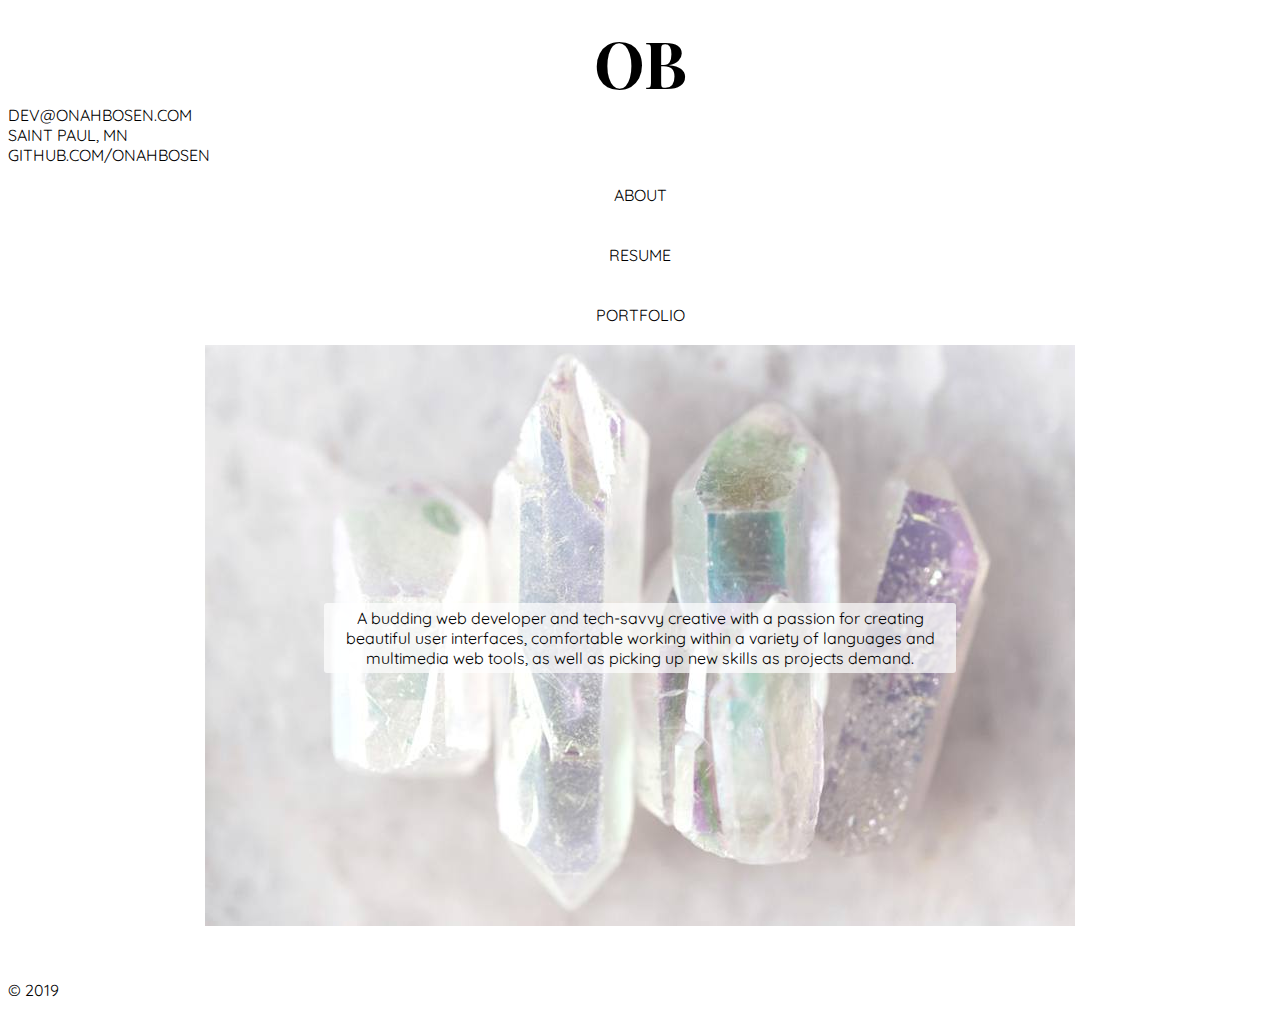
<file: index.html>
<!DOCTYPE html>
<html lang="en-us">

<head>
    <meta charset="utf-8">
    <title>Onah Bosen</title>
    <link rel="stylesheet" href="https://stackpath.bootstrapcdn.com/bootstrap/4.2.1/css/bootstrap.min.css" integrity="sha384-GJzZqFGwb1QTTN6wy59ffF1BuGJpLSa9DkKMp0DgiMDm4iYMj70gZWKYbI706tWS" crossorigin="anonymous">
    <link href="https://fonts.googleapis.com/css?family=Playfair+Display+SC|Quicksand|Work+Sans" rel="stylesheet">
    <meta name="viewport" content="width=device-width, initial-scale=1.0">
    <link rel="stylesheet" type="text/css" href="assets/css/style.css">
    <script src="https://code.jquery.com/jquery-3.3.1.slim.min.js" integrity="sha384-q8i/X+965DzO0rT7abK41JStQIAqVgRVzpbzo5smXKp4YfRvH+8abtTE1Pi6jizo" crossorigin="anonymous"></script>
    <script src="https://cdnjs.cloudflare.com/ajax/libs/popper.js/1.14.6/umd/popper.min.js" integrity="sha384-wHAiFfRlMFy6i5SRaxvfOCifBUQy1xHdJ/yoi7FRNXMRBu5WHdZYu1hA6ZOblgut" crossorigin="anonymous"></script>
    <script src="https://stackpath.bootstrapcdn.com/bootstrap/4.2.1/js/bootstrap.min.js" integrity="sha384-B0UglyR+jN6CkvvICOB2joaf5I4l3gm9GU6Hc1og6Ls7i6U/mkkaduKaBhlAXv9k" crossorigin="anonymous"></script>
</head>

<body>
    <header class="site-header">
        <div class="container site-header-container">
            <div class="row">
                <div class="branding col">
                    <h1 class="site-header-logo">OB</h1>
                    <div class="brand-info">
                        <ul class="brand-info-list d-flex flex-row justify-content-around">
                            <li class="brand-info-item brand-info-item--link"><a href="mailto:dev@onahbosen.com"><span class="link-brdr">dev@onahbosen.com</span></a></li>
                            <li class="brand-info-item brand-info--text">Saint Paul, MN</li>
                            <li class="brand-info-item brand-info-item--link"><a href="https://github.com/onahbosen"><span class="link-brdr">github.com/onahbosen</span></a></li>
                        </ul>
                    </div>
                    <nav class="site-header-primary-nav">
                        <ul class="primary-nav-list d-flex flex-row justify-content-center align-items-center">
                            <li class="primary-nav-item">
                                <a href="index.html">
                                    <span class="link-brdr">
                                    About
                                    </span>
                                </a>
                            </li>
                            <li class="primary-nav-item">
                                <a href="assets/img/resume.pdf" download>
                                    <span class="link-brdr">
                                    Resume
                                    </span>
                                </a>
                            </li>
                            <li class="primary-nav-item">
                                <a href="portfolio.html">
                                    <span class="link-brdr">
                                    Portfolio
                                    </span>
                                </a>
                            </li>
                        </ul>
                    </nav>
                </div>
            </div>
        </div>
    </header>
    <main class="main-content">
        <div class="container main-content-container">
            <div class="row d-flex flex-row justify-content-center">
                <img class="main-crystal-img" src="assets/img/crystals.jpg">
                <article class="about-me-text">
                    A budding web developer and tech-savvy creative with a passion for creating beautiful user interfaces,
                    comfortable working within a variety of languages and multimedia web tools, as well as picking up new skills as projects demand.
                </article>
            </div>
        </div>
    </main>
    <footer class="site-footer">
        <div class="container site-footer-container">
            <div class="row d-flex flex-row justify-content-center">
                <p class="copyright">
                    &copy; 2019
                </p>
            </div>
        </div>
    </footer>
</body>
</file>
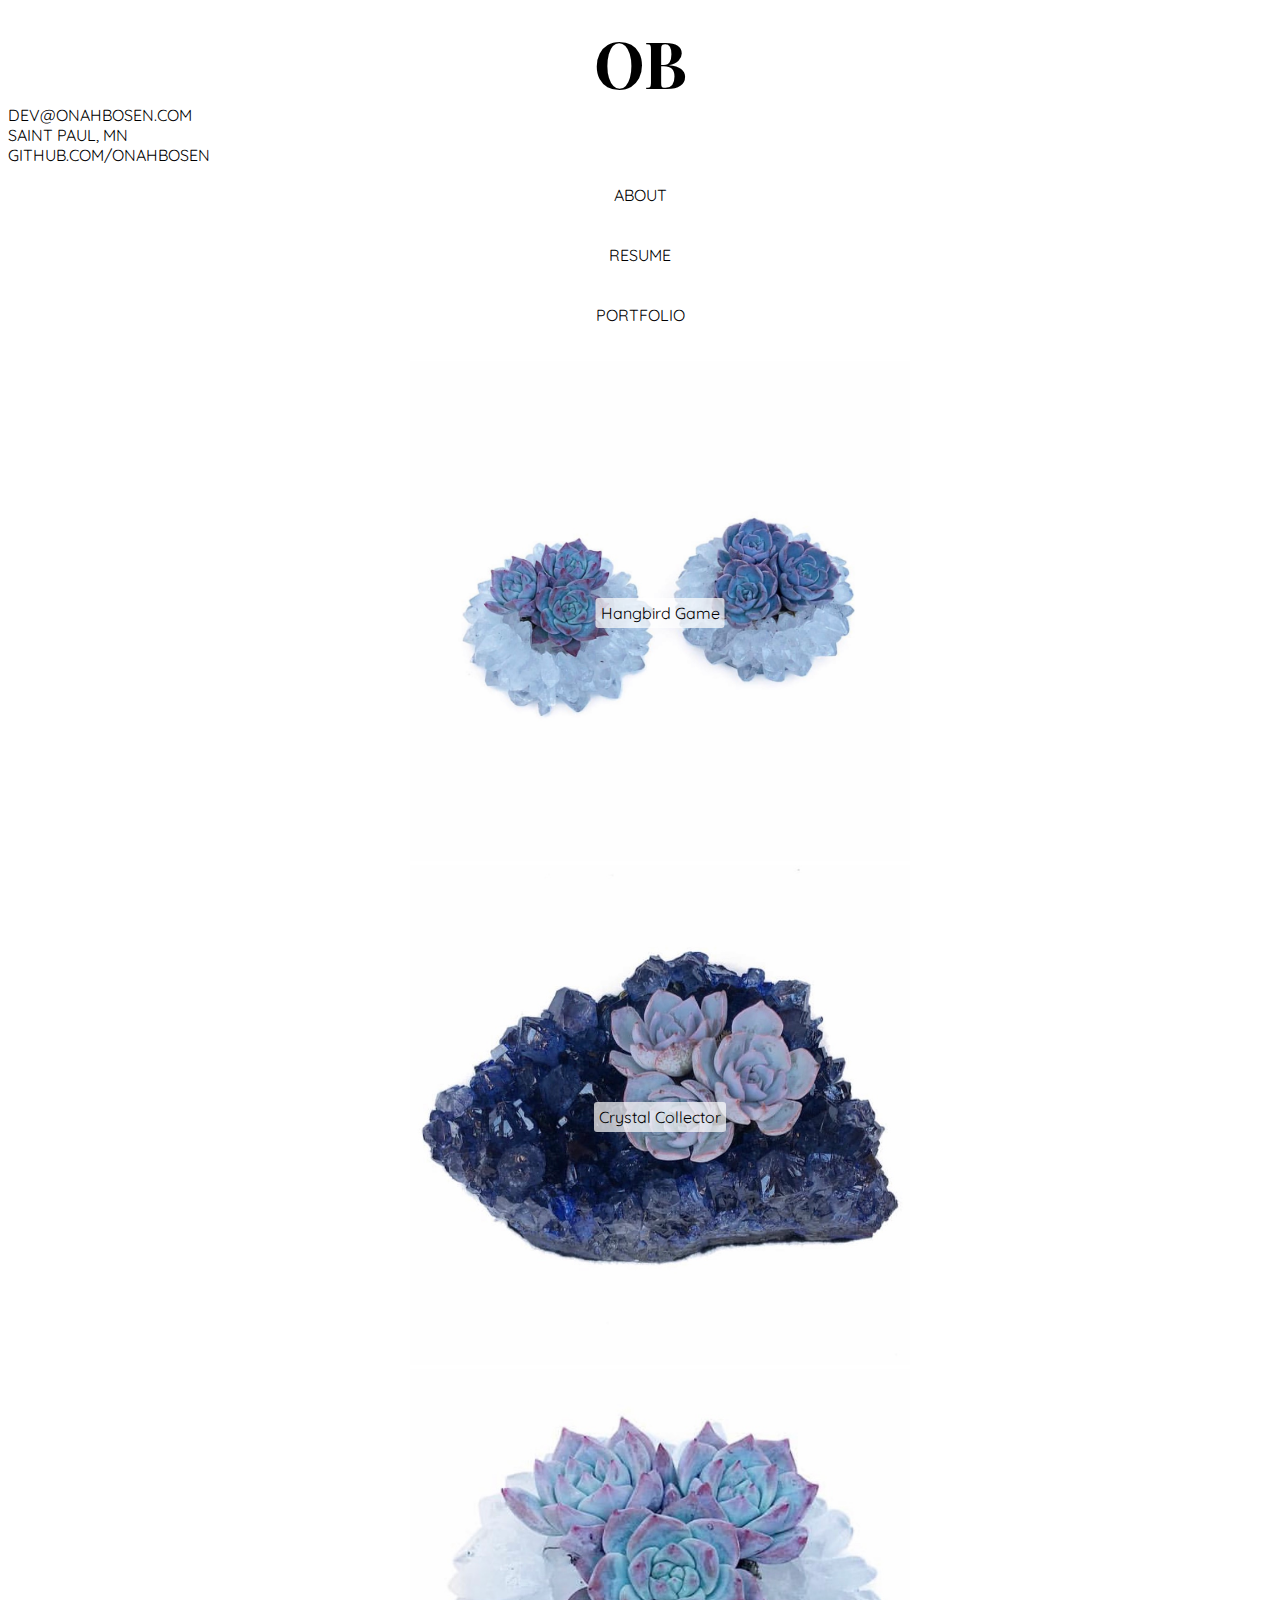
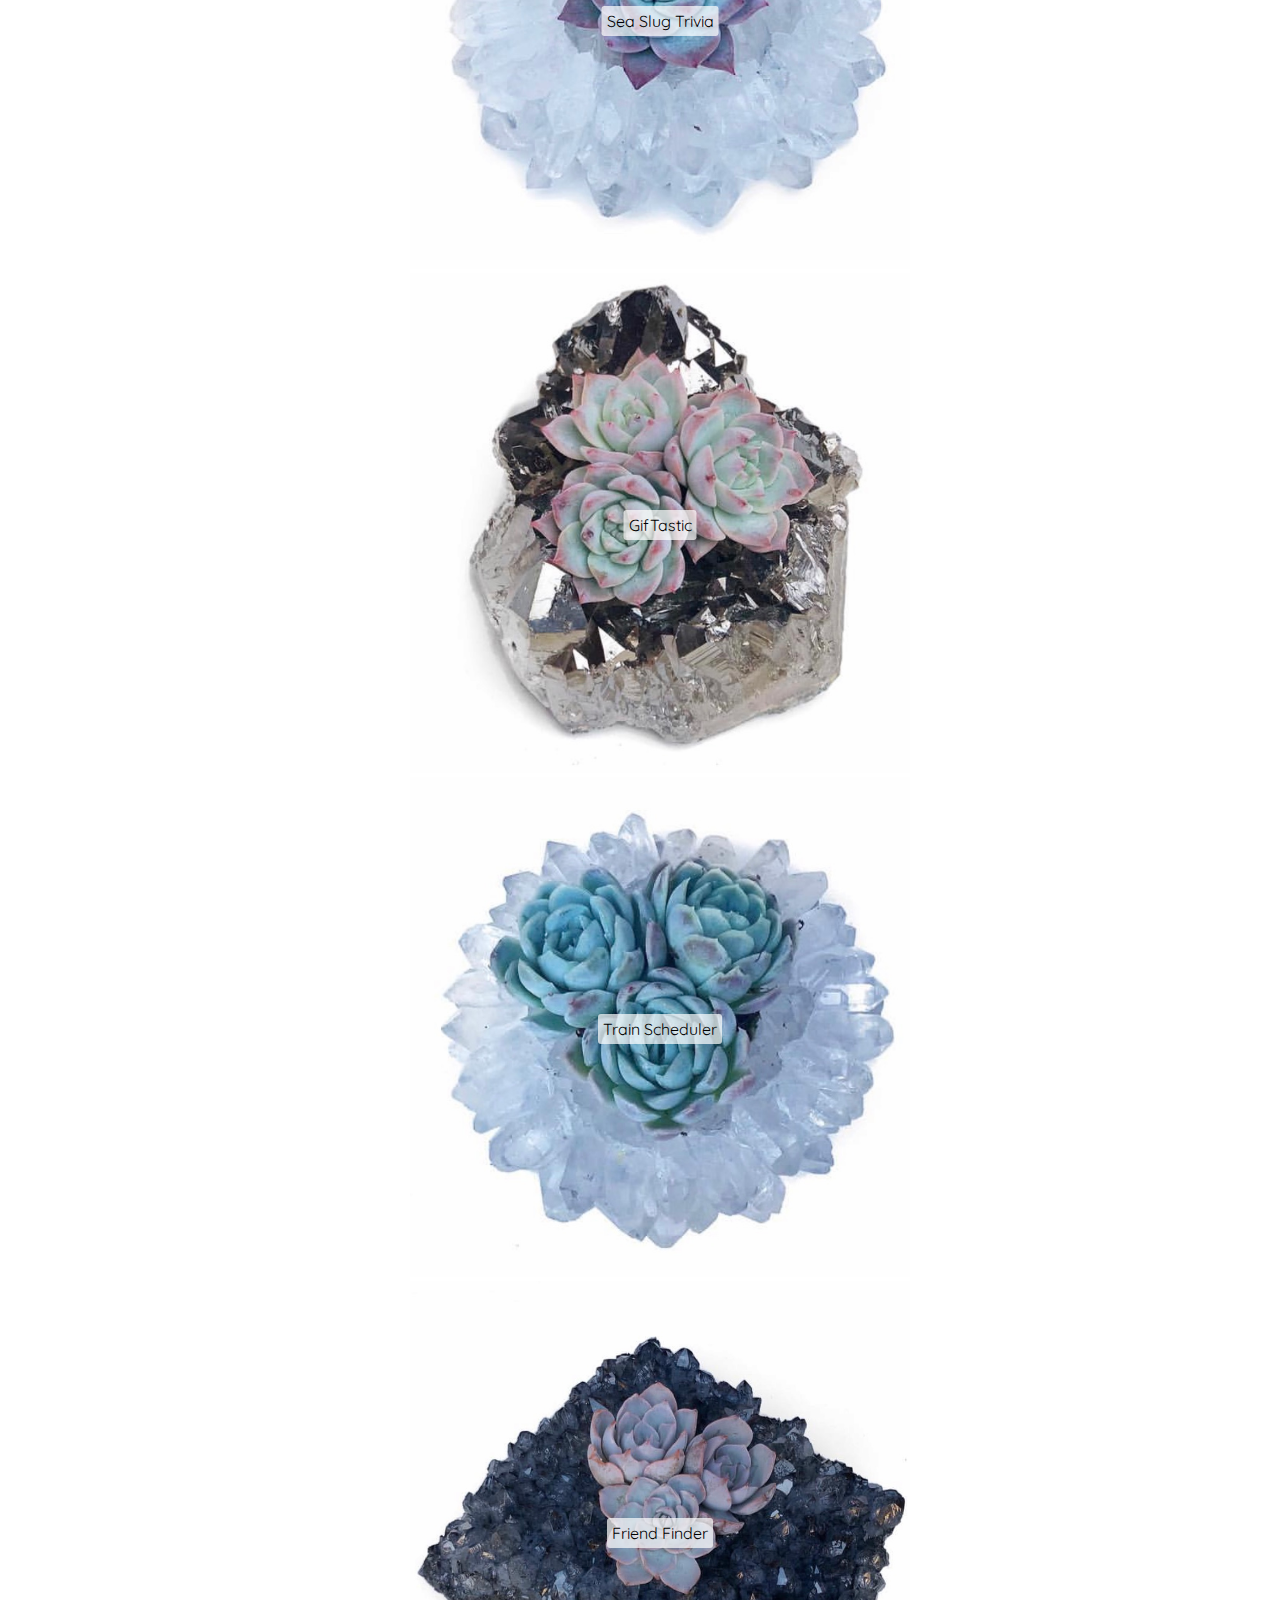
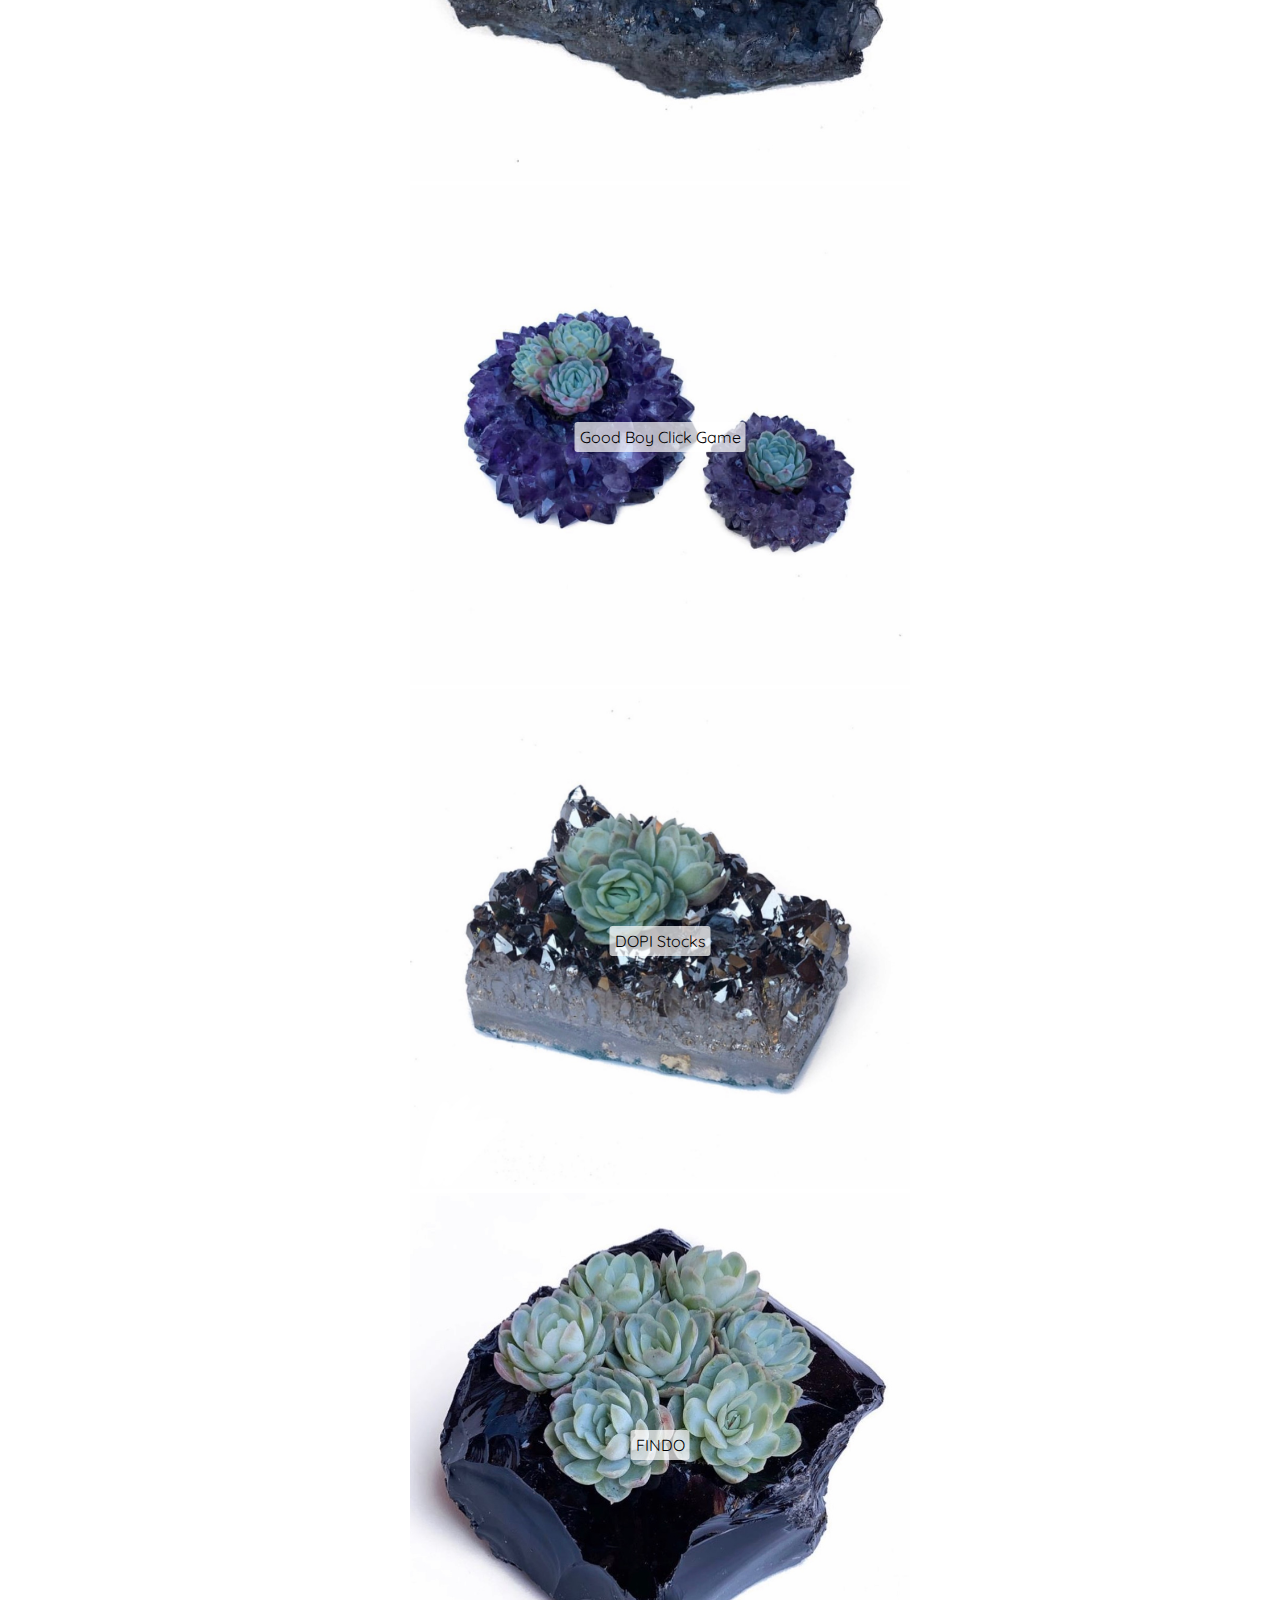
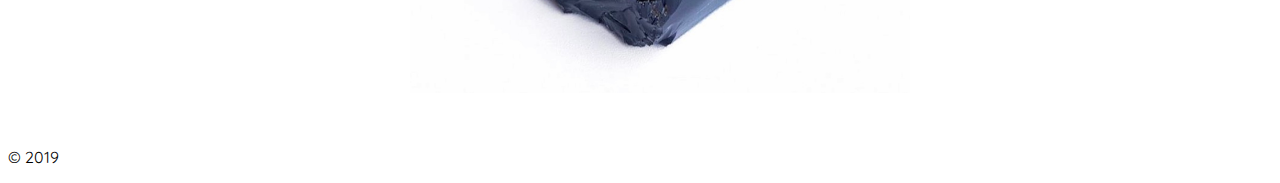
<file: portfolio.html>
<!DOCTYPE html>
<html lang="en-us">

<head>
    <meta charset="utf-8">
    <title>Onah Bosen</title>
    <link rel="stylesheet" href="https://stackpath.bootstrapcdn.com/bootstrap/4.2.1/css/bootstrap.min.css" integrity="sha384-GJzZqFGwb1QTTN6wy59ffF1BuGJpLSa9DkKMp0DgiMDm4iYMj70gZWKYbI706tWS" crossorigin="anonymous">
    <link href="https://fonts.googleapis.com/css?family=Playfair+Display+SC|Quicksand|Work+Sans" rel="stylesheet">
    <meta name="viewport" content="width=device-width, initial-scale=1.0">
    <link rel="stylesheet" type="text/css" href="assets/css/style.css">
    <script src="https://code.jquery.com/jquery-3.3.1.slim.min.js" integrity="sha384-q8i/X+965DzO0rT7abK41JStQIAqVgRVzpbzo5smXKp4YfRvH+8abtTE1Pi6jizo" crossorigin="anonymous"></script>
    <script src="https://cdnjs.cloudflare.com/ajax/libs/popper.js/1.14.6/umd/popper.min.js" integrity="sha384-wHAiFfRlMFy6i5SRaxvfOCifBUQy1xHdJ/yoi7FRNXMRBu5WHdZYu1hA6ZOblgut" crossorigin="anonymous"></script>
    <script src="https://stackpath.bootstrapcdn.com/bootstrap/4.2.1/js/bootstrap.min.js" integrity="sha384-B0UglyR+jN6CkvvICOB2joaf5I4l3gm9GU6Hc1og6Ls7i6U/mkkaduKaBhlAXv9k" crossorigin="anonymous"></script>
</head>

<body>
<header class="site-header">
    <div class="container site-header-container">
        <div class="row">
            <div class="branding col">
                <h1 class="site-header-logo">OB</h1>
                <div class="brand-info">
                    <ul class="brand-info-list d-flex flex-row justify-content-around">
                        <li class="brand-info-item brand-info-item--link"><a href="mailto:dev@onahbosen.com"><span class="link-brdr">dev@onahbosen.com</span></a></li>
                        <li class="brand-info-item brand-info--text">Saint Paul, MN</li>
                        <li class="brand-info-item brand-info-item--link"><a href="https://github.com/onahbosen"><span class="link-brdr">github.com/onahbosen</span></a></li>
                    </ul>
                </div>
                <nav class="site-header-primary-nav">
                    <ul class="primary-nav-list d-flex flex-row justify-content-center align-items-center">
                        <li class="primary-nav-item">
                            <a href="index.html">
                                <span class="link-brdr">
                                    About
                                </span>
                            </a>
                        </li>
                        <li class="primary-nav-item">
                            <a href="assets/img/resume.pdf">
                                <span class="link-brdr">
                                    Resume
                                </span>
                            </a>
                        </li>
                        <li class="primary-nav-item">
                            <a href="portfolio.html">
                                <span class="link-brdr">
                                    Portfolio
                                </span>
                            </a>
                        </li>
                    </ul>
                </nav>
            </div>
        </div>
    </div>
</header>
<main class="main-content">
    <div class="container main-content-container">
        <div class="row d-flex flex-row justify-content-center">
            <ul class="portfolio-list clearfix">
                <li>
                    <a href="https://onahbosen.github.io/word-guess/">Hangbird Game</a><img class="portfolio-crystal-img" src="assets/img/crystal1.jpg" alt="">
                </li>
                <li>
                    <a href="https://onahbosen.github.io/unit-4-game/">Crystal Collector</a><img class="portfolio-crystal-img" src="assets/img/crystal2.jpg" alt="">
                </li>
                <li>
                    <a href="https://onahbosen.github.io/TriviaGame/">Sea Slug Trivia</a><img class="portfolio-crystal-img" src="assets/img/crystal3.jpg" alt="">
                </li>
                <li>
                    <a href="https://onahbosen.github.io/GifTastic/">GifTastic</a><img class="portfolio-crystal-img" src="assets/img/crystal4.jpg" alt="">
                </li>
                <li>
                    <a href="https://onahbosen.github.io/train-scheduler/">Train Scheduler</a><img class="portfolio-crystal-img" src="assets/img/crystal5.jpg" alt="">
                </li>
                <li>
                    <a href="https://friend-finder420.herokuapp.com/">Friend Finder</a><img class="portfolio-crystal-img" src="assets/img/crystal6.jpg" alt="">
                </li>
                <li>
                    <a href="https://onahbosen.github.io/dog-click/">Good Boy Click Game</a><img class="portfolio-crystal-img" src="assets/img/crystal7.jpg" alt="">
                </li>
                <li>
                    <a href="https://dopi-stocks.herokuapp.com/">DOPI Stocks</a><img class="portfolio-crystal-img" src="assets/img/crystal8.jpg" alt="">
                </li>
                <li>
                    <a href="https://play.findo.games/">FINDO</a><img class="portfolio-crystal-img" src="assets/img/crystal9.jpg" alt="">
                </li>
            </ul>
        </div>
    </div>
    </main>
    <footer class="site-footer">
        <div class="container site-footer-container">
            <div class="row d-flex flex-row justify-content-center">
                <p class="copyright">
                    &copy; 2019
                </p>
            </div>
        </div>
    </footer>
</body>
</file>
<file: assets/css/style.css>
/*
typography/fonts
*/

h1 {
    font-family: 'Playfair Display SC', serif;
}

.brand-info-item {
    font-family: 'Quicksand', sans-serif;
}

.primary-nav-item {
    font-family: 'Quicksand', sans-serif;
}

.about-me-text {
    font-family: 'Quicksand', sans-serif;
}

a {
    font-family: 'Quicksand', sans-serif;
}

.copyright {
    font-family: 'Quicksand', sans-serif;
}

 /*
layout
*/

/*
colors
*/

/*
links/buttons
*/

a {
    text-decoration: none;
    transition: all 300ms ease-in;
    color: #000;
}

a:hover {
    color: #000;
    text-decoration: none;
    opacity: .6;
}

/*
tables
*/

/*
forms
*/

/*
blocks
*/

/*
site header
*/

.site-header {
    margin-top: 20px;
}


.site-header-logo {
    text-align: center;
    margin: 0;
    font-size: 4em;
}

.brand-info-item {
    text-transform: uppercase;
}

.brand-info-list,
.primary-nav-list {
    list-style-type: none;
    margin: 0;
    padding: 0;
}

.primary-nav-list {
    position: relative;

}

.primary-nav-list::before {
    content: '';
    display: block;
    height: 1.5px;
    background-color: #e0e0e0;
    position: absolute;
    top: 50%;
    right: 15px;
    left: 15px;
    z-index: 1;
}

.primary-nav-item {
    text-align: center;
    flex: 0 0 auto;
    position: relative;
    z-index: 2;
    background-color: #fff;
    text-transform: uppercase;

}

.primary-nav-item a {
    display: block;
    padding: 20px 15px;
}

.primary-nav-item .link-brdr {
    display: inline-block;
}

/*
main-content (about)
*/

.main-content-container {
    position: relative;
    text-align: center;
    color: #000;
    margin-bottom: 50px;
}

.about-me-text {
    background: rgba(255, 255, 255, 0.7);
    position: absolute;
    top: 50%;
    left: 50%;
    transform: translate(-50%, -50%);
    border-radius: 3px;
    padding: 5px;
}

/*
main-content (portfolio)
*/

.portfolio-list {
    list-style-type: none;
}

.portfolio-list li {
    position: relative;
    text-align: center;
    color: #000;
}

.portfolio-crystal-img {
    height: 500px;
    width: auto;
}

.portfolio-list a {
    background: rgba(255, 255, 255, 0.7);
    position: absolute;
    top: 50%;
    left: 50%;
    transform: translate(-50%, -50%);
    border-radius: 3px;
    padding: 5px;
}

/*
site footer
*/

/*
media query
*/

@media only screen and (max-width: 500px){

    .site-header-logo {
        font-size: 5em;
    }

    .brand-info-item--link {
        display: none;
    }

    .main-content-container {
        width: 400px;
    }

    .main-crystal-img {
        height: auto;
    }
    .about-me-text {
        width: 350px;
    }

    .portfolio-list {
        width: 350px;
        display: inline-block;
        margin-right: 75px;
    }

    .portfolio-list a {
        margin-left: 20px;
    }

    .portfolio-crystal-img {
        width: 350px;
        height: auto;
        text-align: center;
    }
}
</file>
